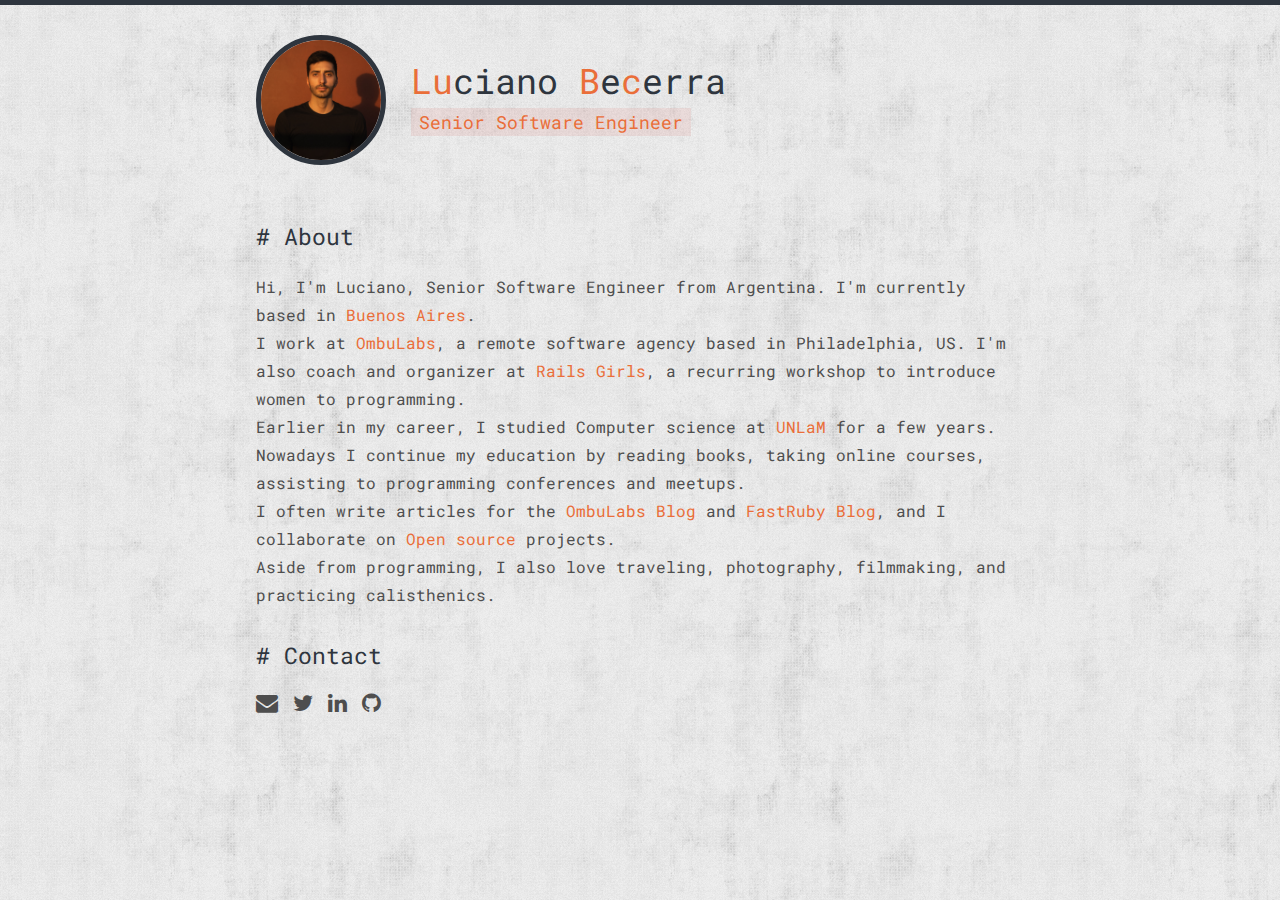
<file: index.html>
<!DOCTYPE html>
<html lang="en">
  <head>
    <meta charset="UTF-8">
    <meta name="author" content="Luciano Becerra">
    <meta name="description" content="Senior Software Engineer">
    <meta name="viewport" content="width=device-width, initial-scale=1">
    <meta name="theme-color" content="#EA6E39">

    <title>Luciano Becerra | Senior Software Engineer</title>
    <link rel="icon" href="images/favicon.png">
    <link rel="stylesheet" href="styles/reset.css">
    <link rel="stylesheet" href="styles/main.css">

    <link href='https://fonts.googleapis.com/css?family=Roboto+Mono' rel='stylesheet' type='text/css'>
    <link rel="stylesheet" href="https://maxcdn.bootstrapcdn.com/font-awesome/4.6.1/css/font-awesome.min.css">

    <script src="javascripts/main.js"></script>
  </head>
  <body>
    <div class="line-top"></div>

    <div class="container">
      <header>
        <img src="images/profile.jpg" alt="profile" id="rotate">
        <div class="right">
          <h1><span class="orange">Lu</span>ciano <span class="orange">B</span>e<span class="orange">c</span>erra</h1>
          <h2>Senior Software Engineer</h2>
        </div>
      </header>

      <div class="content">
        <section class="about">
          <h1># About</h1>
          <p>Hi, I'm Luciano, Senior Software Engineer from Argentina. I'm currently based in <a href="https://www.google.com/maps/place/Buenos+Aires,+Argentina/@-34.2491563,-64.2084944,5.45z/data=!4m5!3m4!1s0x95bcca3b4ef90cbd:0xa0b3812e88e88e87!8m2!3d-34.6036844!4d-58.3815591" target="_blank">Buenos Aires</a>.</p>
          
          <p>I work at <a href="https://www.ombulabs.com" target="_blank">OmbuLabs</a>, a remote software agency based in Philadelphia, US. I'm also coach and organizer at <a href="http://railsgirls.com" target="_blank">Rails Girls</a>, a recurring workshop to introduce women to programming.</p>

          <p>Earlier in my career, I studied Computer science at <a href="http://www.unlam.edu.ar/" target="_blank">UNLaM</a> for a few years. Nowadays I continue my education by reading books, taking online courses, assisting to programming conferences and meetups.</p>

          <p>I often write articles for the <a href="https://www.ombulabs.com/blog/authors/luciano" target="_blank">OmbuLabs Blog</a> and <a href="https://fastruby.io/blog/authors/luciano" target="_blank">FastRuby Blog</a>, and I collaborate on <a href="https://github.com/lubc" target="_blank">Open source</a> projects.

          <p>Aside from programming, I also love traveling, photography, filmmaking, and practicing calisthenics.</p>
        </section>

        <section class="contact">
          <h1># Contact</h1>
          <a href="mailto:lubc32@gmail.com" target="_blank"><i class="fa fa-envelope" aria-hidden="true"></i></a>
          <a href="https://twitter.com/lubc32" target="_blank"><i class="fa fa-twitter" aria-hidden="true"></i></a>
          <a href="https://www.linkedin.com/in/lubc/" target="_blank"><i class="fa fa-linkedin" aria-hidden="true"></i></a>
          <a href="https://github.com/lubc" target="_blank"><i class="fa fa-github" aria-hidden="true"></i></a>
        </div>
      </div>
    </div>
  </body>

  <!-- Google Analytics -->
  <script>
    (function(i,s,o,g,r,a,m){i['GoogleAnalyticsObject']=r;i[r]=i[r]||function(){
    (i[r].q=i[r].q||[]).push(arguments)},i[r].l=1*new Date();a=s.createElement(o),
    m=s.getElementsByTagName(o)[0];a.async=1;a.src=g;m.parentNode.insertBefore(a,m)
    })(window,document,'script','https://www.google-analytics.com/analytics.js','ga');

    ga('create', 'UA-76518126-1', 'auto');
    ga('send', 'pageview');
  </script>
</html>
</file>
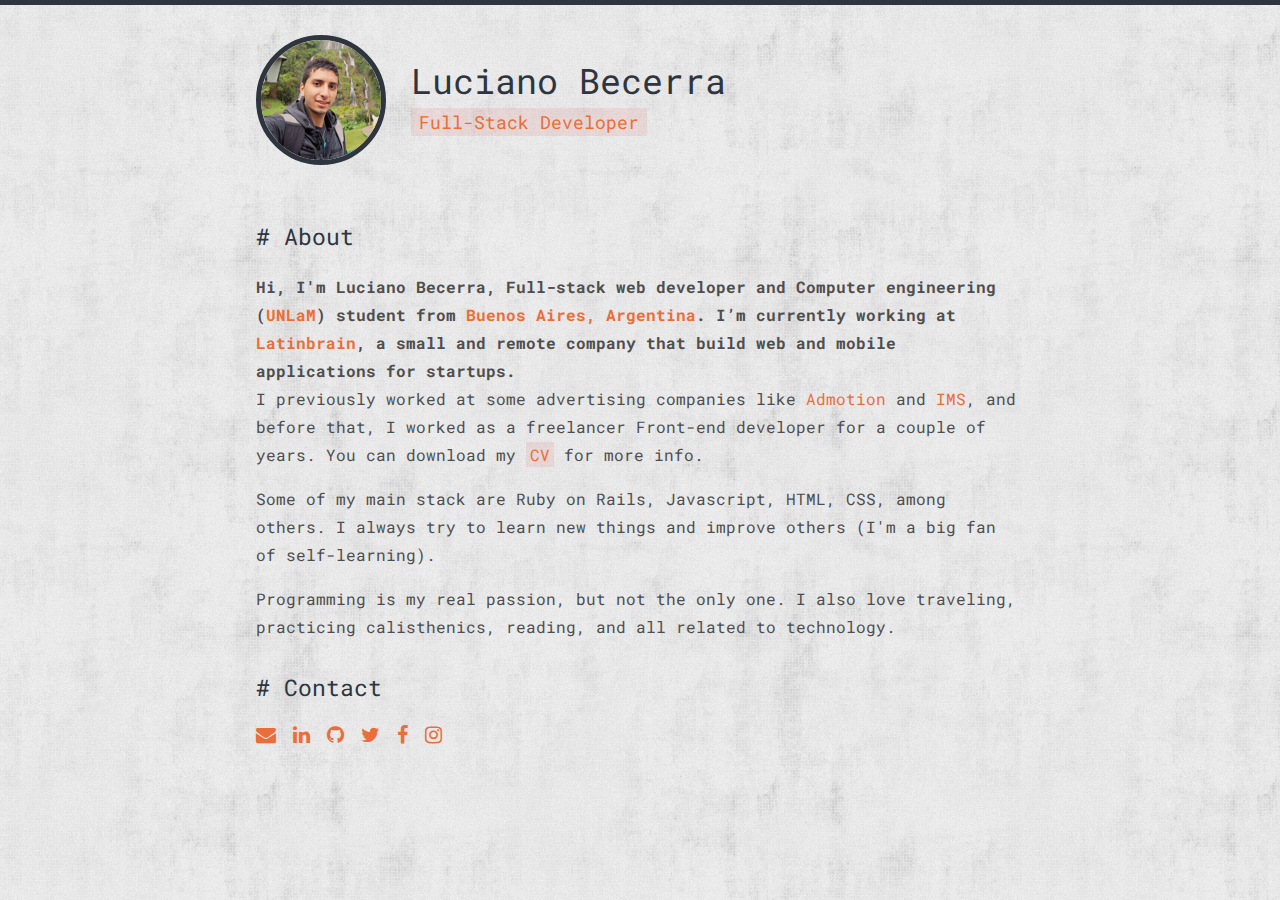
<file: #U+1F916/index.html>
<!DOCTYPE html>
<html lang="en">
  <head>
    <meta charset="UTF-8">
    <meta name="author" content="Luciano Becerra">
    <meta name="description" content="Full-Stack Web Developer">
    <meta name="viewport" content="width=device-width, initial-scale=1">
    <meta name="theme-color" content="#EA6E39">
    
    <title>Luciano Becerra - Full Stack Developer</title>
    <link rel="icon" href="images/favicon.png">
    <link rel="stylesheet" href="styles/reset.css">
    <link rel="stylesheet" href="styles/main.css">
    
    <link href='https://fonts.googleapis.com/css?family=Roboto+Mono' rel='stylesheet' type='text/css'>
    <link rel="stylesheet" href="https://maxcdn.bootstrapcdn.com/font-awesome/4.6.1/css/font-awesome.min.css">
    
    <script src="javascripts/main.js"></script>
  </head>
  <body>
    <div class="line-top"></div>
    
    <div class="container">
      <header>
        <img src="images/profile.jpg" alt="profile" id="rotate">
        <div class="right">
          <h1>Luciano Becerra</h1>
          <h2>Full-Stack Developer</h2>
        </div>
      </header>
      
      <div class="content">
        <section class="about">
          <h1># About</h1>
          <p class="bold">Hi, I'm Luciano Becerra, Full-stack web developer and Computer engineering (<a href="http://www.unlam.edu.ar/" target="_blank">UNLaM</a>) student from <a href="https://www.google.com.ar/maps/place/Buenos+Aires,+CABA/@-38.347348,-63.9356764,4.95z/data=!4m2!3m1!1s0x95bcca3b4ef90cbd:0xa0b3812e88e88e87" target="_blank">Buenos Aires, Argentina</a>. I’m currently working at <a href="http://latinbrain.com/" target="_blank">Latinbrain</a>, a small and remote company that build web and mobile applications for startups.
          <br>
          <p>
            I previously worked at some advertising companies like <a href="http://www.admotion.com/en" target="_blank">Admotion</a> and <a href="http://www.imscorporate.com/" target="_blank">IMS</a>, and before that, I worked as a freelancer Front-end developer for a couple of years. You can download my <a href="LucianoBecerra_CV.pdf" class="hightlight" target="_blank">CV</a> for more info.
          </p>
          <br>
          <p>
            Some of my main stack are Ruby on Rails, Javascript, HTML, CSS, among others. I always try to learn new things and improve others (I'm a big fan of self-learning).
          </p>
          <br>
          <p>
            Programming is my real passion, but not the only one. I also love traveling, practicing calisthenics, reading, and all related to technology.
          </p>
        </section>
        
        <section class="contact">
          <h1># Contact</h1>
          <div class="social">
            <a href="mailto:luchob.32@gmail.com"> <i class="fa fa-envelope" aria-hidden="true"></i> </a>
            <a href="https://ar.linkedin.com/in/lubc32" target="_blank"> <i class="fa fa-linkedin" aria-hidden="true"></i> </a>
            <a href="https://github.com/lubc" target="_blank"> <i class="fa fa-github" aria-hidden="true"></i> </a>
            <a href="https://twitter.com/lubc32" target="_blank"> <i class="fa fa-twitter" aria-hidden="true"></i> </a>
            <a href="https://www.facebook.com/lubc32" target="_blank"> <i class="fa fa-facebook" aria-hidden="true"></i> </a>
            <a href="https://www.instagram.com/lubc32" target="_blank"> <i class="fa fa-instagram" aria-hidden="true"></i> </a>
          </div>
        </section>
      </div>
    </div>
  </body>
  
  <!-- Google Analytics -->
  <script>
    (function(i,s,o,g,r,a,m){i['GoogleAnalyticsObject']=r;i[r]=i[r]||function(){
    (i[r].q=i[r].q||[]).push(arguments)},i[r].l=1*new Date();a=s.createElement(o),
    m=s.getElementsByTagName(o)[0];a.async=1;a.src=g;m.parentNode.insertBefore(a,m)
    })(window,document,'script','https://www.google-analytics.com/analytics.js','ga');

    ga('create', 'UA-76518126-1', 'auto');
    ga('send', 'pageview');

  </script>
</html>
</file>
<file: styles/main.css>
body{
  background-image: url('../images/grunge-wall.png');
  background-color: #FAFAFA;
  font-family: 'Roboto Mono';
  color: #4E4E4E;
}

.container {
  width: 768px;
  margin: 0 auto;
}

p {
  font-size: 16px;
}

.orange {
  color: #EA6E39;
}

.about a, .about a:hover, .about a:active, .about a:visited, .about a:focus {
  color: #EA6E39;
  text-decoration: none;
}
.about a:hover {
  text-decoration: underline;
}

.line-top {
  border-top: 5px solid #2E353E;
  margin-bottom: 30px;
}

header {
  height: 130px;
  margin-bottom: 60px;
}

header img {
  border-radius: 50%;
  border: 5px solid #2E353E;
  float: left;
  margin-right: 25px;
  width: 120px;
  height: 120px;
}

header .right {
  float: left;
  padding-top: 28px;
}

header .right h1{
  font-size: 35px;
  margin-bottom: 10px;
  color: #2E353E;
}
header .right h2{
  font-size: 18px;
  color: #EA6E39;
  padding: 5px 8px;
  background-color: rgba(218,73,57,0.1);
  position: absolute;
}

.content h1 {
  color: #2E353E;
  font-size: 23px;
  margin-bottom: 25px;
}

.content p {
  line-height: 28px;
}

.content p.bold {
  font-weight: bold;
}

.content section {
  margin-bottom: 35px;
}

a.hightlight {
  padding: 2px 4px;
  background-color: rgba(218,73,57,0.1);
}

.over {
  transform:         rotate( -180deg );
  -moz-transform:    rotate( -180deg );
  -ms-transform:     rotate( -180deg );
  -o-transform:      rotate( -180deg );
  -webkit-transform: rotate( -180deg );
  transition:         transform 550ms ease;
  -moz-transition:    -moz-transform 550ms ease;
  -ms-transition:     -ms-transform 550ms ease;
  -o-transition:      -o-transform 550ms ease;
  -webkit-transition: -webkit-transform 550ms ease;
}

.out {
  transform:         rotate( -360deg );
  -moz-transform:    rotate( -360deg );
  -ms-transform:     rotate( -360deg );
  -o-transform:      rotate( -360deg );
  -webkit-transform: rotate( -360deg );
  transition:         transform 550ms ease;
  -moz-transition:    -moz-transform 550ms ease;
  -ms-transition:     -ms-transform 550ms ease;
  -o-transition:      -o-transform 550ms ease;
  -webkit-transition: -webkit-transform 550ms ease;
}

.contact a {
  font-size: 22px;
  margin-right: 5px;
}

.contact a, .contact a:active, .contact a:visited, .contact a:focus {
  color: #4E4E4E;
}
.contact a:hover {
  color: #EA6E39;
}

@media (max-width: 768px) {
  .container {
    width: 90%;
  }
  header img {
    width: 100px;
    height: 100px;
  }
  header .right h1{
    font-size: 30px;
  }
  header .right h2{
    font-size: 16px;
  }
  .content h1 {
    font-size: 21px;
  }
  p {
    font-size: 15px;
  }
}

@media (max-width: 468px) {
  header {
    text-align: center;
    height: 220px
  }
  header img,
  header .right {
    float: none;
  }
  header .right h1{
    font-size: 26px;
  }
  header .right h2{
    font-size: 15px;
    position: static;
    background: none;
  }
  .content h1 {
    font-size: 20px;
  }
  p {
    font-size: 14px;
  }
}
</file>
<file: #U+1F916/styles/main.css>
body{
  background-image: url('../images/grunge-wall.png');
  background-color: #FAFAFA;
  font-family: 'Roboto Mono';
  color: #4E4E4E;
}

.container {
  width: 768px;
  margin: 0 auto;
}

p {
  font-size: 16px;
}

a, a:hover, a:active, a:visited, a:focus {
  color: #EA6E39;
  text-decoration: none;
}
.about a:hover {
  text-decoration: underline;
}

.line-top {
  border-top: 5px solid #2E353E;
  margin-bottom: 30px;
}

header {
  height: 130px;
  margin-bottom: 60px;
}

header img {
  border-radius: 50%;
  border: 5px solid #2E353E;
  float: left;
  margin-right: 25px;
  width: 120px;
  height: 120px;
}

header .right {
  float: left;
  padding-top: 28px;
}

header .right h1{
  font-size: 35px;
  margin-bottom: 10px;
  color: #2E353E;
}
header .right h2{
  font-size: 18px;
  color: #EA6E39;
  padding: 5px 8px;
  background-color: rgba(218,73,57,0.1);
  position: absolute;
}

.content h1 {
  color: #2E353E;
  font-size: 23px;
  margin-bottom: 25px;
}

.content p {
  line-height: 28px;
}

.content p.bold {
  font-weight: bold;
}

.content section {
  margin-bottom: 35px;
}

a.hightlight {
  padding: 2px 4px;
  background-color: rgba(218,73,57,0.1);
}

.contact .social a {
  font-size: 20px;
  margin-right: 5px;
}
.contact .social a:hover {
  color: rgba(234, 110, 57, 0.85)
}

.over {
  transform:         rotate( -180deg );            
  -moz-transform:    rotate( -180deg );            
  -ms-transform:     rotate( -180deg );            
  -o-transform:      rotate( -180deg );            
  -webkit-transform: rotate( -180deg );           
  transition:         transform 550ms ease;
  -moz-transition:    -moz-transform 550ms ease;
  -ms-transition:     -ms-transform 550ms ease;
  -o-transition:      -o-transform 550ms ease;
  -webkit-transition: -webkit-transform 550ms ease;
}

.out {
  transform:         rotate( -360deg );            
  -moz-transform:    rotate( -360deg );            
  -ms-transform:     rotate( -360deg );            
  -o-transform:      rotate( -360deg );            
  -webkit-transform: rotate( -360deg );            
  transition:         transform 550ms ease;
  -moz-transition:    -moz-transform 550ms ease;
  -ms-transition:     -ms-transform 550ms ease;
  -o-transition:      -o-transform 550ms ease;
  -webkit-transition: -webkit-transform 550ms ease;
}

@media (max-width: 768px) {
  .container {
    width: 90%;
  }
  header img {
    width: 100px;
    height: 100px;
  }
  header .right h1{
    font-size: 30px;
  }
  header .right h2{
    font-size: 16px;
  }
  .content h1 {
    font-size: 21px;
  }
  p {
    font-size: 15px;
  }
}

@media (max-width: 468px) {
  header {
    text-align: center;
    height: 220px
  }
  header img,
  header .right {
    float: none;
  }
  header .right h1{
    font-size: 26px;
  }
  header .right h2{
    font-size: 15px;
    position: static;
    background: none;
  }
  .content h1 {
    font-size: 20px;
  }
  p {
    font-size: 14px;
  }
}
</file>
